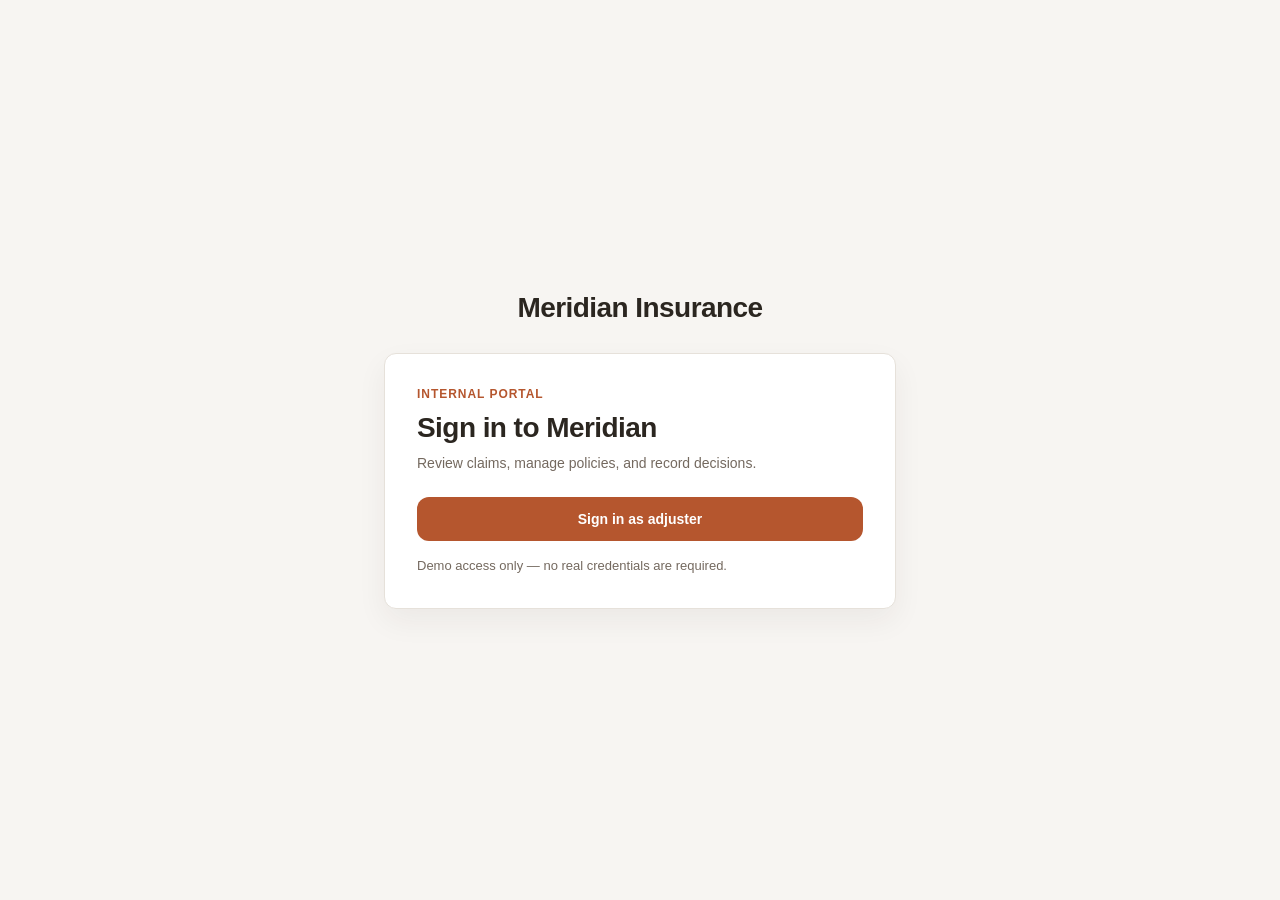
<file: Insurance_Claims/local_apps/adjuster_portal/static/index.html>
<!doctype html>
<html>
<head>
  <meta charset="utf-8" />
  <meta name="viewport" content="width=device-width, initial-scale=1" />
  <title>Adjuster Portal</title>
  <link rel="stylesheet" href="css/style.css" />
  <style>
    body.auth-page { min-height: 100vh; display: flex; align-items: center; justify-content: center; padding: 24px; background: #f7f5f2; color: #2b2620; }
    body.auth-page .auth-shell { width: 100%; max-width: 560px; }
    body.auth-page .auth-card { background: #ffffff; border: 1px solid #e6e1da; border-radius: 12px; padding: 32px; box-shadow: 0 12px 30px rgba(43, 38, 32, 0.06); }
    body.auth-page h1 { margin: 0 0 8px; font-size: 28px; line-height: 1.2; letter-spacing: -.02em; }
    body.auth-page p { color: #74695f; margin: 0 0 24px; }
    body.auth-page button { width: 100%; background: #b5562e; border: 0; border-radius: 12px; padding: 12px 20px; color: white; font: inherit; font-weight: 600; cursor: pointer; }
    body.auth-page button:hover { background: #96431f; }
    body.auth-page .brand { margin-bottom: 28px; color: #2b2620; font-size: 28px; line-height: 1.2; letter-spacing: -.02em; font-weight: 700; text-align: center; }
    body.auth-page .auth-kicker { color: #b5562e; font-size: 12px; font-weight: 700; letter-spacing: .08em; text-transform: uppercase; margin-bottom: 8px; }
    body.auth-page .auth-note { font-size: 13px; margin: 16px 0 0; }
  </style>
</head>
<body class="auth-page">
  <main class="auth-shell">
    <div class="brand">Meridian Insurance</div>
    <div class="auth-card">
      <div class="auth-kicker">Internal portal</div>
      <h1>Sign in to Meridian</h1>
      <p>Review claims, manage policies, and record decisions.</p>
      <button id="signIn">Sign in as adjuster</button>
      <p class="auth-note">Demo access only — no real credentials are required.</p>
    </div>
  </main>
  <script>
    document.getElementById("signIn").addEventListener("click", () => {
      localStorage.setItem("claims_demo_role", "adjuster");
      location.href = "queue.html";
    });
  </script>
</body>
</html>
</file>
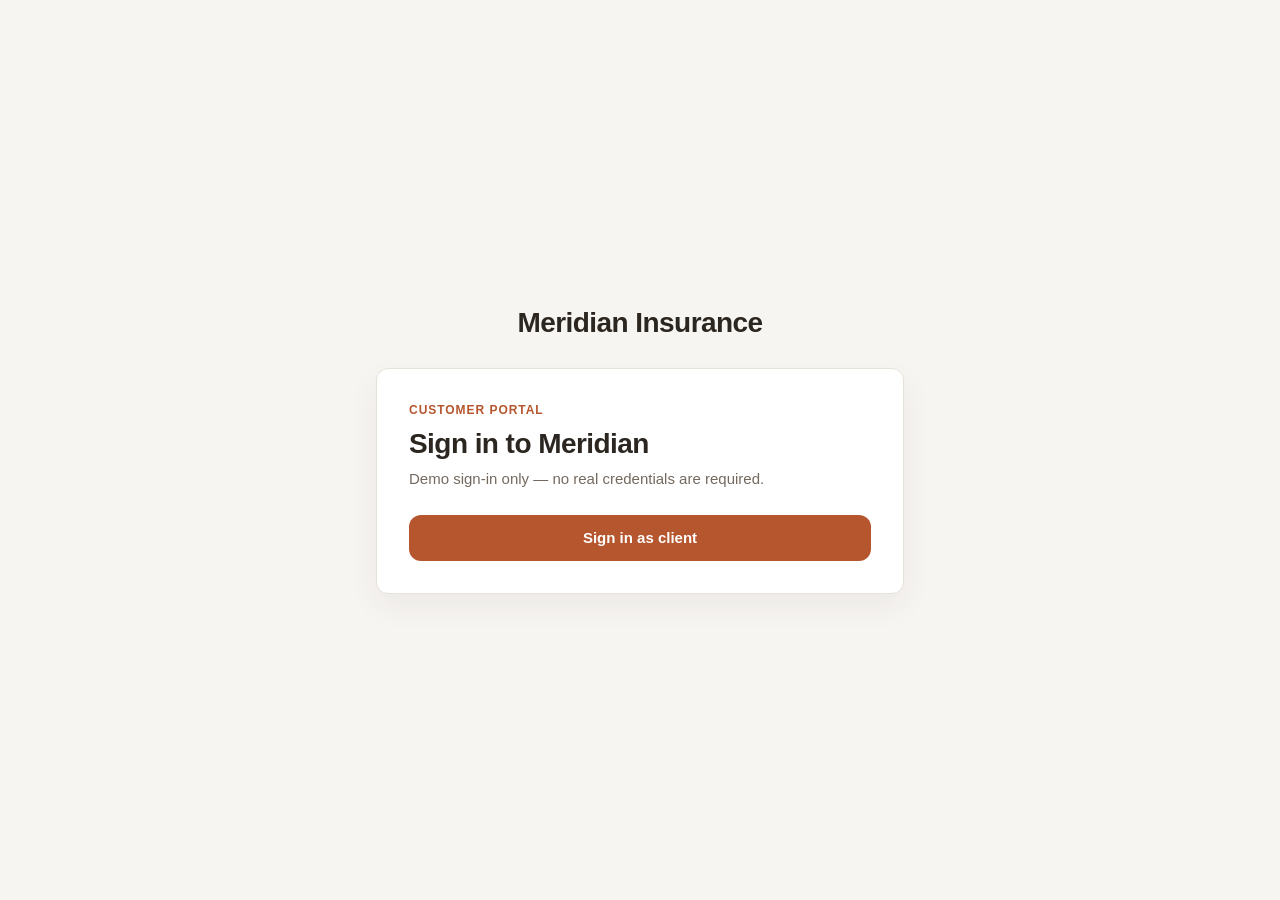
<file: Insurance_Claims/local_apps/client_portal/static/index.html>
<!doctype html>
<html>
<head>
  <meta charset="utf-8" />
  <meta name="viewport" content="width=device-width, initial-scale=1" />
  <title>File a Claim — Meridian Auto Insurance</title>
  <link rel="stylesheet" href="css/style.css" />
</head>
<body>
  <div class="page">
    <div class="brand">Meridian Insurance</div>
    <div id="content"></div>
  </div>

  <script src="js/api.js"></script>
  <script>
    const content = document.getElementById("content");

    function renderSignIn() {
      content.innerHTML = `
        <div class="auth-kicker">Customer portal</div>
        <h1>Sign in to Meridian</h1>
        <p class="subtitle">Demo sign-in only — no real credentials are required.</p>
        <button class="primary" id="clientSignIn">Sign in as client</button>`;
      document.getElementById("clientSignIn").addEventListener("click", () => {
        localStorage.setItem("claims_demo_role", "client");
        render();
      });
    }

    function renderStart() {
      content.innerHTML = `
        <h1>File a Claim</h1>
        <p class="subtitle">This takes about 10 minutes. We'll ask about what happened, your policy, and any photos you have in the conversation.</p>
        <button class="primary" id="startBtn">Start a claim</button>`;
      document.getElementById("startBtn").addEventListener("click", async () => {
        const btn = document.getElementById("startBtn");
        btn.disabled = true;
        btn.textContent = "Starting…";
        try {
          const { session_id } = await apiPostJson("/api/session", {});
          localStorage.setItem("claims_session_id", session_id);
          location.href = "chat.html";
        } catch (e) {
          btn.disabled = false;
          btn.textContent = "Start a claim";
          alert("Something went wrong starting your claim. Please try again in a moment.");
        }
      });
    }

    function renderWelcomeBack() {
      content.innerHTML = `
        <h1>Welcome back</h1>
        <p class="subtitle">Looks like you have a claim in progress.</p>
        <div style="display:flex; flex-direction:column; gap:14px;">
          <button class="primary" id="continueBtn">Continue my claim</button>
          <button class="secondary" id="newBtn">Start a new claim instead</button>
        </div>`;
      document.getElementById("continueBtn").addEventListener("click", () => {
        location.href = "chat.html";
      });
      document.getElementById("newBtn").addEventListener("click", () => {
        localStorage.removeItem("claims_session_id");
        render();
      });
    }

    function render() {
      const signedIn = localStorage.getItem("claims_demo_role") === "client";
      if (!signedIn) {
        renderSignIn();
      } else if (localStorage.getItem("claims_session_id")) {
        renderWelcomeBack();
      } else {
        renderStart();
      }
    }

    render();
  </script>
</body>
</html>
</file>
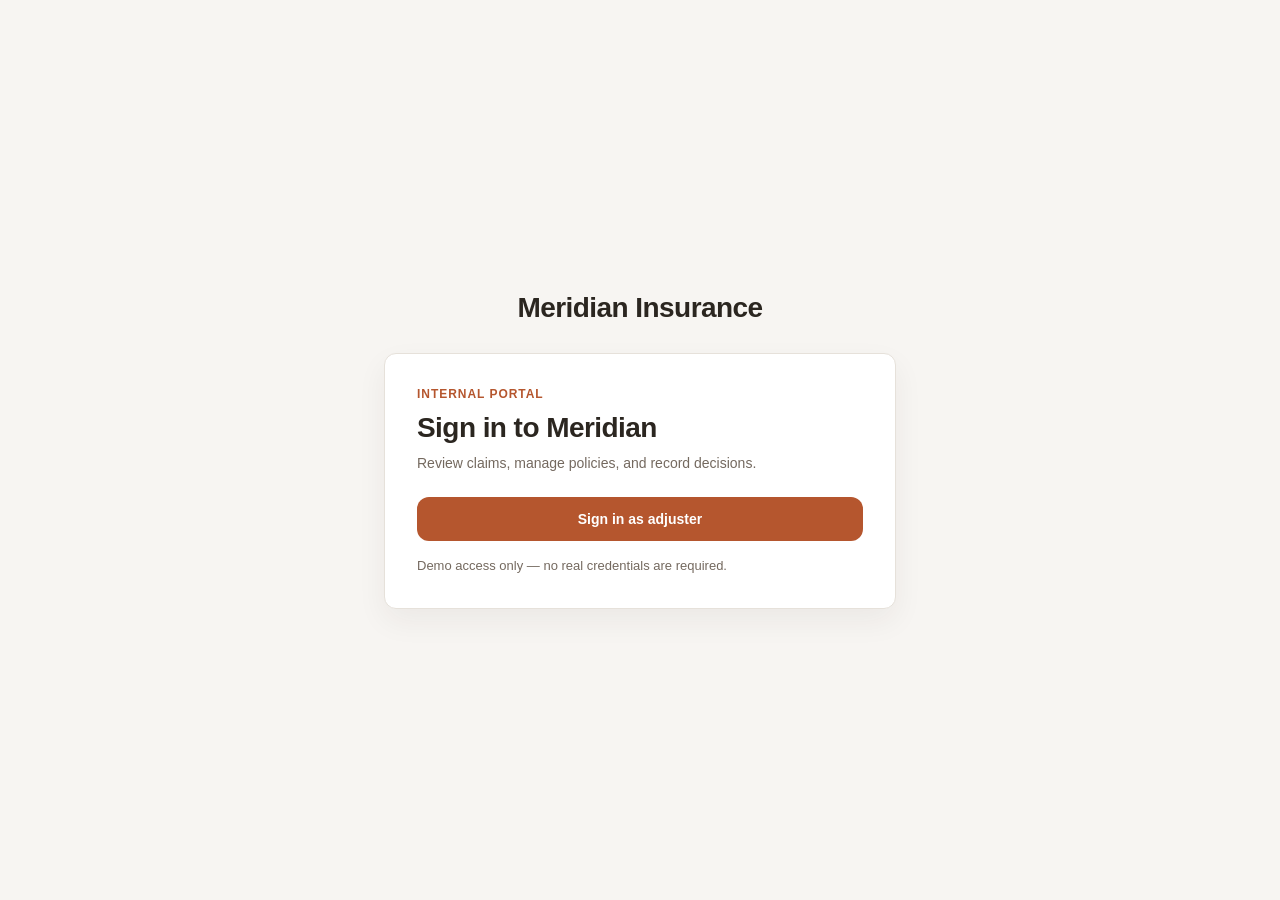
<file: Insurance_Claims/local_apps/adjuster_portal/static/queue.html>
<!doctype html>
<html>
<head>
  <meta charset="utf-8" />
  <title>Queue — Adjuster Portal</title>
  <link rel="stylesheet" href="css/style.css" />
</head>
<body>
  <header class="topbar">
    <span class="brand">Meridian Claims — Adjuster Portal</span>
    <nav>
      <a href="queue.html" class="active">Queue</a>
      <a href="history.html">Resolved</a>
      <a href="policies.html">Policies</a>
    </nav>
  </header>
  <main>
    <h1>Adjuster Queue</h1>
    <div class="toolbar">
      <input type="text" id="search" placeholder="Search claim ID, policy #, or name…" />
      <select id="priorityFilter">
        <option value="">All priorities</option>
        <option value="high">High</option>
        <option value="medium">Medium</option>
        <option value="low">Low</option>
      </select>
      <button id="refreshBtn">Refresh</button>
    </div>
    <div id="rows"></div>
  </main>

  <script src="js/api.js"></script>
  <script src="js/format.js"></script>
  <script src="js/queue.js"></script>
</body>
</html>
</file>
<file: Insurance_Claims/local_apps/adjuster_portal/static/css/style.css>
:root {
  --bg: #f4f5f7;
  --surface: #ffffff;
  --border: #dde1e6;
  --text: #1b2430;
  --text-muted: #5b6572;
  --accent: #2952a3;
  --accent-hover: #1f3d80;
  --high: #b3261e;
  --high-bg: #fbe9e7;
  --medium: #8a5a00;
  --medium-bg: #fff4de;
  --low: #1e6b3c;
  --low-bg: #e6f4ea;
  --danger: #b3261e;
  --danger-bg: #fbe9e7;
  --radius: 8px;
  font-family: -apple-system, "Segoe UI", Roboto, Helvetica, Arial, sans-serif;
}

* { box-sizing: border-box; }

body {
  margin: 0;
  background: var(--bg);
  color: var(--text);
  font-size: 14px;
  line-height: 1.45;
}

a { color: var(--accent); text-decoration: none; }
a:hover { text-decoration: underline; }

header.topbar {
  background: var(--surface);
  border-bottom: 1px solid var(--border);
  padding: 12px 24px;
  display: flex;
  align-items: center;
  gap: 24px;
}

header.topbar .brand {
  font-weight: 700;
  font-size: 15px;
  color: var(--text);
}

header.topbar nav a {
  color: var(--text-muted);
  font-weight: 600;
  padding: 6px 0;
  border-bottom: 2px solid transparent;
}

header.topbar nav a.active {
  color: var(--accent);
  border-bottom-color: var(--accent);
}

main {
  max-width: 1100px;
  margin: 0 auto;
  padding: 24px;
}

h1 { font-size: 20px; margin: 0 0 16px; }
h2 { font-size: 15px; margin: 0 0 8px; text-transform: uppercase; letter-spacing: 0.03em; color: var(--text-muted); }

.toolbar {
  display: flex;
  gap: 12px;
  align-items: center;
  margin-bottom: 16px;
  flex-wrap: wrap;
}

.toolbar input[type="text"], .toolbar select, .toolbar input[type="date"] {
  padding: 7px 10px;
  border: 1px solid var(--border);
  border-radius: var(--radius);
  font-size: 13px;
  background: var(--surface);
}

button {
  font: inherit;
  cursor: pointer;
  border: 1px solid var(--border);
  background: var(--surface);
  padding: 7px 14px;
  border-radius: var(--radius);
  color: var(--text);
}

button:hover { border-color: var(--accent); color: var(--accent); }

button.primary {
  background: var(--accent);
  border-color: var(--accent);
  color: white;
  font-weight: 600;
}
button.primary:hover { background: var(--accent-hover); border-color: var(--accent-hover); color: white; }

button.danger {
  background: var(--danger-bg);
  border-color: var(--danger);
  color: var(--danger);
  font-weight: 600;
}
button.danger:hover { background: var(--danger); color: white; }

button:disabled { opacity: 0.5; cursor: not-allowed; }

.pill {
  display: inline-flex;
  align-items: center;
  gap: 5px;
  padding: 3px 10px;
  border-radius: 999px;
  font-size: 12px;
  font-weight: 700;
  text-transform: uppercase;
  letter-spacing: 0.03em;
}
.pill::before { content: ""; width: 7px; height: 7px; border-radius: 50%; background: currentColor; }
.pill.priority-high { color: var(--high); background: var(--high-bg); }
.pill.priority-medium { color: var(--medium); background: var(--medium-bg); }
.pill.priority-low { color: var(--low); background: var(--low-bg); }
.pill.status-auto { color: var(--accent); background: #e8edf9; }
.pill.status-auto-deny { color: var(--danger); background: var(--danger-bg); }
.pill.status-override { color: var(--danger); background: var(--danger-bg); }

.card {
  background: var(--surface);
  border: 1px solid var(--border);
  border-radius: var(--radius);
  padding: 16px;
  margin-bottom: 12px;
}

.claim-row {
  display: block;
  background: var(--surface);
  border: 1px solid var(--border);
  border-radius: var(--radius);
  padding: 14px 16px;
  margin-bottom: 10px;
  color: var(--text);
}
.claim-row:hover { border-color: var(--accent); text-decoration: none; }
.claim-row .row-top { display: flex; justify-content: space-between; align-items: center; gap: 12px; margin-bottom: 6px; }
.claim-row .row-top .left { display: flex; align-items: center; gap: 10px; }
.claim-row .claim-id { font-weight: 700; font-family: ui-monospace, monospace; }
.claim-row .meta { color: var(--text-muted); font-size: 13px; }
.claim-row .desc { color: var(--text); }
.claim-row .cost { font-weight: 600; }
.claim-row .queued { color: var(--text-muted); font-size: 12px; white-space: nowrap; }

.empty-state {
  text-align: center;
  padding: 56px 16px;
  color: var(--text-muted);
}
.empty-state .big { font-size: 32px; margin-bottom: 8px; }

.section { margin-bottom: 22px; }
.fact-grid {
  display: grid;
  grid-template-columns: repeat(auto-fill, minmax(180px, 1fr));
  gap: 10px 20px;
}
.fact { font-size: 13px; }
.fact .label { color: var(--text-muted); display: block; font-size: 11px; text-transform: uppercase; letter-spacing: 0.03em; }
.fact .value { font-weight: 600; }

.badge-warn {
  display: inline-block;
  background: var(--medium-bg);
  color: var(--medium);
  border-radius: 4px;
  padding: 2px 8px;
  font-size: 12px;
  font-weight: 600;
  margin-left: 6px;
}
.badge-danger {
  display: inline-block;
  background: var(--danger-bg);
  color: var(--danger);
  border-radius: 4px;
  padding: 2px 8px;
  font-size: 12px;
  font-weight: 600;
  margin-left: 6px;
}

.photo-gallery { display: flex; flex-wrap: wrap; gap: 8px; margin: 10px 0; }
.photo-thumb {
  width: 120px;
  height: 90px;
  object-fit: cover;
  border: 1px solid var(--border);
  border-radius: var(--radius);
}

table.parts-table { width: 100%; border-collapse: collapse; font-size: 13px; }
table.parts-table th, table.parts-table td { text-align: left; padding: 6px 8px; border-bottom: 1px solid var(--border); }
table.parts-table th { color: var(--text-muted); font-weight: 600; font-size: 12px; text-transform: uppercase; }

.suggestion-card {
  background: #f6f7f9;
  border: 1px dashed var(--border);
  border-radius: var(--radius);
  padding: 14px 16px;
  color: var(--text-muted);
}
.suggestion-card .suggestion-label {
  font-size: 11px;
  text-transform: uppercase;
  letter-spacing: 0.03em;
  font-weight: 700;
  color: var(--text-muted);
  margin-bottom: 6px;
  display: block;
}

.decision-form { display: flex; flex-direction: column; gap: 12px; max-width: 480px; }
.decision-form label { font-weight: 600; font-size: 13px; }
.decision-form input:not([type="checkbox"]):not([type="radio"]), .decision-form textarea {
  width: 100%;
  padding: 8px 10px;
  border: 1px solid var(--border);
  border-radius: var(--radius);
  font: inherit;
}
.decision-form textarea { min-height: 70px; resize: vertical; }
.action-toggle { display: flex; gap: 8px; }
.action-toggle button { flex: 1; }
.action-toggle button.selected.approve { background: var(--low-bg); border-color: var(--low); color: var(--low); }
.action-toggle button.selected.deny { background: var(--danger-bg); border-color: var(--danger); color: var(--danger); }

.modal-backdrop {
  position: fixed; inset: 0; background: rgba(0,0,0,0.4);
  display: flex; align-items: center; justify-content: center;
}
.modal { background: var(--surface); border-radius: var(--radius); padding: 20px; max-width: 400px; }
.modal .actions { display: flex; gap: 10px; margin-top: 16px; justify-content: flex-end; }

.back-link { display: inline-block; margin-bottom: 12px; color: var(--text-muted); }
</file>
<file: Insurance_Claims/local_apps/client_portal/static/css/style.css>
:root {
  --bg: #f7f5f2;
  --surface: #ffffff;
  --border: #e6e1da;
  --text: #2b2620;
  --text-muted: #74695f;
  --accent: #b5562e;
  --accent-hover: #96431f;
  --accent-bg: #fbe9df;
  --success: #1e6b3c;
  --success-bg: #e6f4ea;
  --danger: #a13a26;
  --danger-bg: #f7e4de;
  --radius: 12px;
  font-family: -apple-system, "Segoe UI", Roboto, Helvetica, Arial, sans-serif;
}

* { box-sizing: border-box; }

body {
  margin: 0;
  background: var(--bg);
  color: var(--text);
  font-size: 15px;
  line-height: 1.5;
  min-height: 100vh;
  display: flex;
  flex-direction: column;
}

.page {
  max-width: 560px;
  margin: 0 auto;
  width: 100%;
  padding: 24px 16px;
  flex: 1;
  display: flex;
  flex-direction: column;
}

.brand {
  font-weight: 700;
  font-size: 15px;
  color: var(--text-muted);
  margin-bottom: 24px;
}

body:has(#clientSignIn) .page {
  justify-content: center;
}

body:has(#clientSignIn) .brand {
  text-align: center;
  font-size: 28px;
  line-height: 1.2;
  letter-spacing: -0.02em;
  color: var(--text);
  margin-bottom: 28px;
}

body:has(#clientSignIn) #content {
  background: var(--surface);
  border: 1px solid var(--border);
  border-radius: var(--radius);
  padding: 32px;
  box-shadow: 0 12px 30px rgba(43, 38, 32, 0.06);
}

body:has(#clientSignIn) .auth-kicker {
  color: var(--accent);
  font-size: 12px;
  font-weight: 700;
  letter-spacing: 0.08em;
  text-transform: uppercase;
  margin-bottom: 8px;
}

body:has(#clientSignIn) h1 {
  font-size: 28px;
  line-height: 1.2;
  letter-spacing: -0.02em;
}

h1 { font-size: 24px; margin: 0 0 8px; }
p.subtitle { color: var(--text-muted); margin: 0 0 24px; }

input[type="text"], input[type="number"] {
  width: 100%;
  padding: 12px 14px;
  border: 1px solid var(--border);
  border-radius: var(--radius);
  font-size: 15px;
  background: var(--surface);
}

button {
  font: inherit;
  cursor: pointer;
  border: none;
  border-radius: var(--radius);
  padding: 12px 20px;
  font-weight: 600;
}

button.primary {
  background: var(--accent);
  color: white;
  width: 100%;
}
button.primary:hover { background: var(--accent-hover); }
button.primary:disabled { opacity: 0.5; cursor: not-allowed; }

button.secondary {
  background: transparent;
  color: var(--accent);
  border: 1px solid var(--accent);
}

.claim-chip {
  display: inline-flex;
  align-items: center;
  gap: 6px;
  background: var(--surface);
  border: 1px solid var(--border);
  border-radius: 999px;
  padding: 6px 14px;
  font-size: 13px;
  font-weight: 600;
  color: var(--text-muted);
  margin-bottom: 16px;
  align-self: flex-start;
}

.messages {
  flex: 1;
  display: flex;
  flex-direction: column;
  gap: 12px;
  overflow-y: auto;
  padding: 8px 0 16px;
}

.bubble {
  max-width: 85%;
  padding: 12px 16px;
  border-radius: var(--radius);
  white-space: pre-wrap;
}
.bubble.customer {
  align-self: flex-end;
  background: var(--accent);
  color: white;
  border-bottom-right-radius: 4px;
}
.bubble.assistant {
  align-self: flex-start;
  background: var(--surface);
  border: 1px solid var(--border);
  border-bottom-left-radius: 4px;
}

.loading-row {
  align-self: flex-start;
  display: flex;
  align-items: center;
  gap: 10px;
  color: var(--text-muted);
  padding: 8px 4px;
}
.spinner {
  width: 16px; height: 16px;
  border: 2px solid var(--border);
  border-top-color: var(--accent);
  border-radius: 50%;
  animation: spin 0.8s linear infinite;
}
@keyframes spin { to { transform: rotate(360deg); } }

.composer {
  border-top: 1px solid var(--border);
  padding-top: 12px;
  display: flex;
  flex-direction: column;
  gap: 10px;
}

.photo-row {
  display: flex;
  gap: 8px;
  flex-wrap: wrap;
  align-items: center;
}
.thumb {
  width: 52px; height: 52px;
  border-radius: 8px;
  object-fit: cover;
  border: 1px solid var(--border);
  position: relative;
}
.thumb-wrap { position: relative; }
.thumb-remove {
  position: absolute; top: -6px; right: -6px;
  width: 18px; height: 18px;
  border-radius: 50%;
  background: var(--text);
  color: white;
  font-size: 11px;
  line-height: 18px;
  text-align: center;
  padding: 0;
}
.photo-add-btn {
  width: 52px; height: 52px;
  border: 1px dashed var(--border);
  border-radius: 8px;
  background: var(--surface);
  color: var(--text-muted);
  font-size: 22px;
  padding: 0;
}

.composer-row { display: flex; gap: 8px; align-items: flex-end; }
.composer-row textarea {
  flex: 1;
  width: 100%;
  padding: 12px 14px;
  border: 1px solid var(--border);
  border-radius: var(--radius);
  font-size: 15px;
  font-family: inherit;
  background: var(--surface);
  resize: none;
  max-height: 160px;
  overflow-y: auto;
}
.composer-row button { flex-shrink: 0; width: auto; }

.hint { font-size: 12px; color: var(--text-muted); }
.hint.warn { color: var(--accent); }

.outcome-card {
  background: var(--surface);
  border-radius: var(--radius);
  padding: 24px;
  text-align: center;
}
.outcome-card.approved { background: var(--success-bg); }
.outcome-card.denied { background: var(--danger-bg); }
.outcome-card.denied h2 { color: var(--danger); }
.outcome-card .big-icon { font-size: 40px; margin-bottom: 8px; }
.outcome-card h2 { margin: 0 0 6px; font-size: 20px; }
.outcome-card .amount { font-size: 28px; font-weight: 700; margin: 12px 0; }
.outcome-card p { color: var(--text-muted); margin: 8px 0; }

.error-banner {
  background: var(--accent-bg);
  color: var(--accent-hover);
  border-radius: var(--radius);
  padding: 12px 16px;
  margin-bottom: 12px;
  font-size: 14px;
}
</file>
